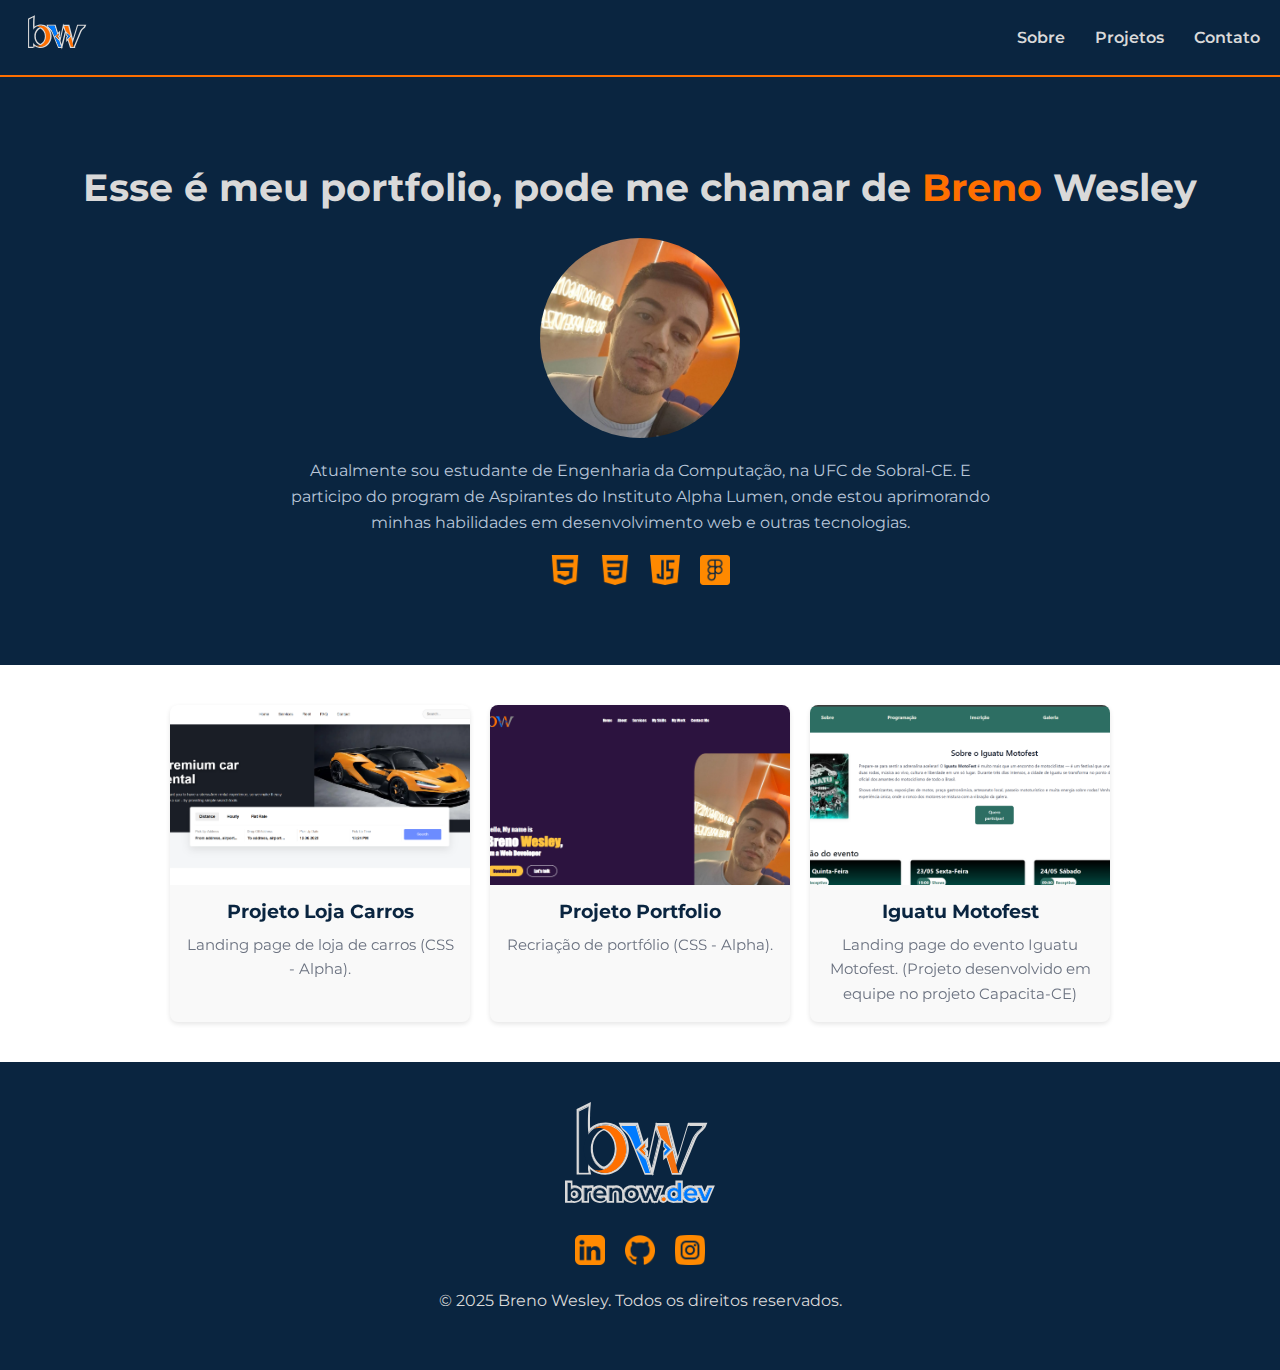
<file: index.html>
<!DOCTYPE html>
<html lang="pt-br">
<head>
    <meta charset="UTF-8">
    <meta name="viewport" content="width=device-width, initial-scale=1.0">
    <title>Portfolio Breno Wesley</title>
    <link rel="stylesheet" href="style.css">
    <link href="https://fonts.googleapis.com/css2?family=Montserrat:wght@400;700&display=swap" rel="stylesheet">
</head>
<body>
    <header>
        <div class="logo">
            <img src="imgs/logo.svg" alt="Logo">
        </div>
        <nav>
            <ul>
                <li><a href="#sobre">Sobre</a></li>
                <li><a href="#projetos">Projetos</a></li>
                <li><a href="#contato">Contato</a></li>
            </ul>
        </nav>
    </header>
    <section id=sobre class="hero">
        <h1>Esse é meu portfolio, pode me chamar de <span>Breno</span> Wesley</h1>
        <div>
        <div class="perfil"><img src="imgs/foto_perfil.jpg" alt="foto-perfil"></div>
        <p id="sobre">
            Atualmente sou estudante de Engenharia da Computação, na UFC de Sobral-CE. E participo do program de Aspirantes do Instituto Alpha Lumen, onde estou aprimorando minhas habilidades em desenvolvimento web e outras tecnologias.
        </p>
        <div class="logos-tecnologias">
            <img src="imgs/html.png" alt="HTML5">
            <img src="imgs/css-3.png" alt="CSS3"> 
            <img src="imgs/script-java.png" alt="JavaScript">
            <img src="imgs/figma.png" alt="Figma">
        </div>
        </div>
    </section>
    <section id="projetos" class="projects">
        <div class="cards">
            <div class="card-content">
                <a href="projects/Quest10/projeto_loja_car.html" target="_blank" rel="noopener noreferrer">
                    <div class="card-image"><img src="imgs/projeto_loja_car.png" alt="Projeto Loja Car"></div>
                    <h3>Projeto Loja Carros</h3>
                    <p>Landing page de loja de carros (CSS - Alpha).</p>
                </a>
            </div>
            <div class="card-content">
                <a href="projects/quest2/projeto_portfolio.html" target="_blank" rel="noopener noreferrer">
                    <div class="card-image"><img src="imgs/projeto_portfolio.png" alt="Projeto Portfolio"></div>
                    <h3>Projeto Portfolio</h3>
                    <p>Recriação de portfólio (CSS - Alpha).</p>
                </a>
            </div>
            <div class="card-content">
                <a href="projects/iguatu-motofest-landing-page/projeto_iguatu.html" target="_blank" rel="noopener noreferrer">
                    <div class="card-image"><img src="imgs/projeto_iguatu_motofest.png" alt="Iguatu Motofest"></div>
                    <h3>Iguatu Motofest</h3>
                    <p>Landing page do evento Iguatu Motofest. (Projeto desenvolvido em equipe no projeto Capacita-CE)</p>
                </a>
            </div>

        </div>
    </section>
    <footer>
        <div id="contato" class="footer-content">

            <div id="logo_footer"><img src="imgs/logo_name.svg" alt="Logo Footer"></div>
            <div class="logos_redes_sociais">
                <a href="https://www.linkedin.com/in/breno-wesley-8915191b1/" target="_blank"><img id="linkedin" src="imgs/linkedin.png" alt="LinkedIn"></a>
                <a href="https://github.com/breno-wesley" target="_blank"><img id="github" src="imgs/github.png" alt="GitHub"></a>
                <a href="https://www.instagram.com/brenow.dev/" target="_blank"><img id="instagram" src="imgs/instagram.png" alt="Instagram"></a>
            </div>
            <p>&copy; 2025 Breno Wesley. Todos os direitos reservados.</p>

        </div>
    </footer>
    <script src="script.js"></script>
</body>
</html>
</file>
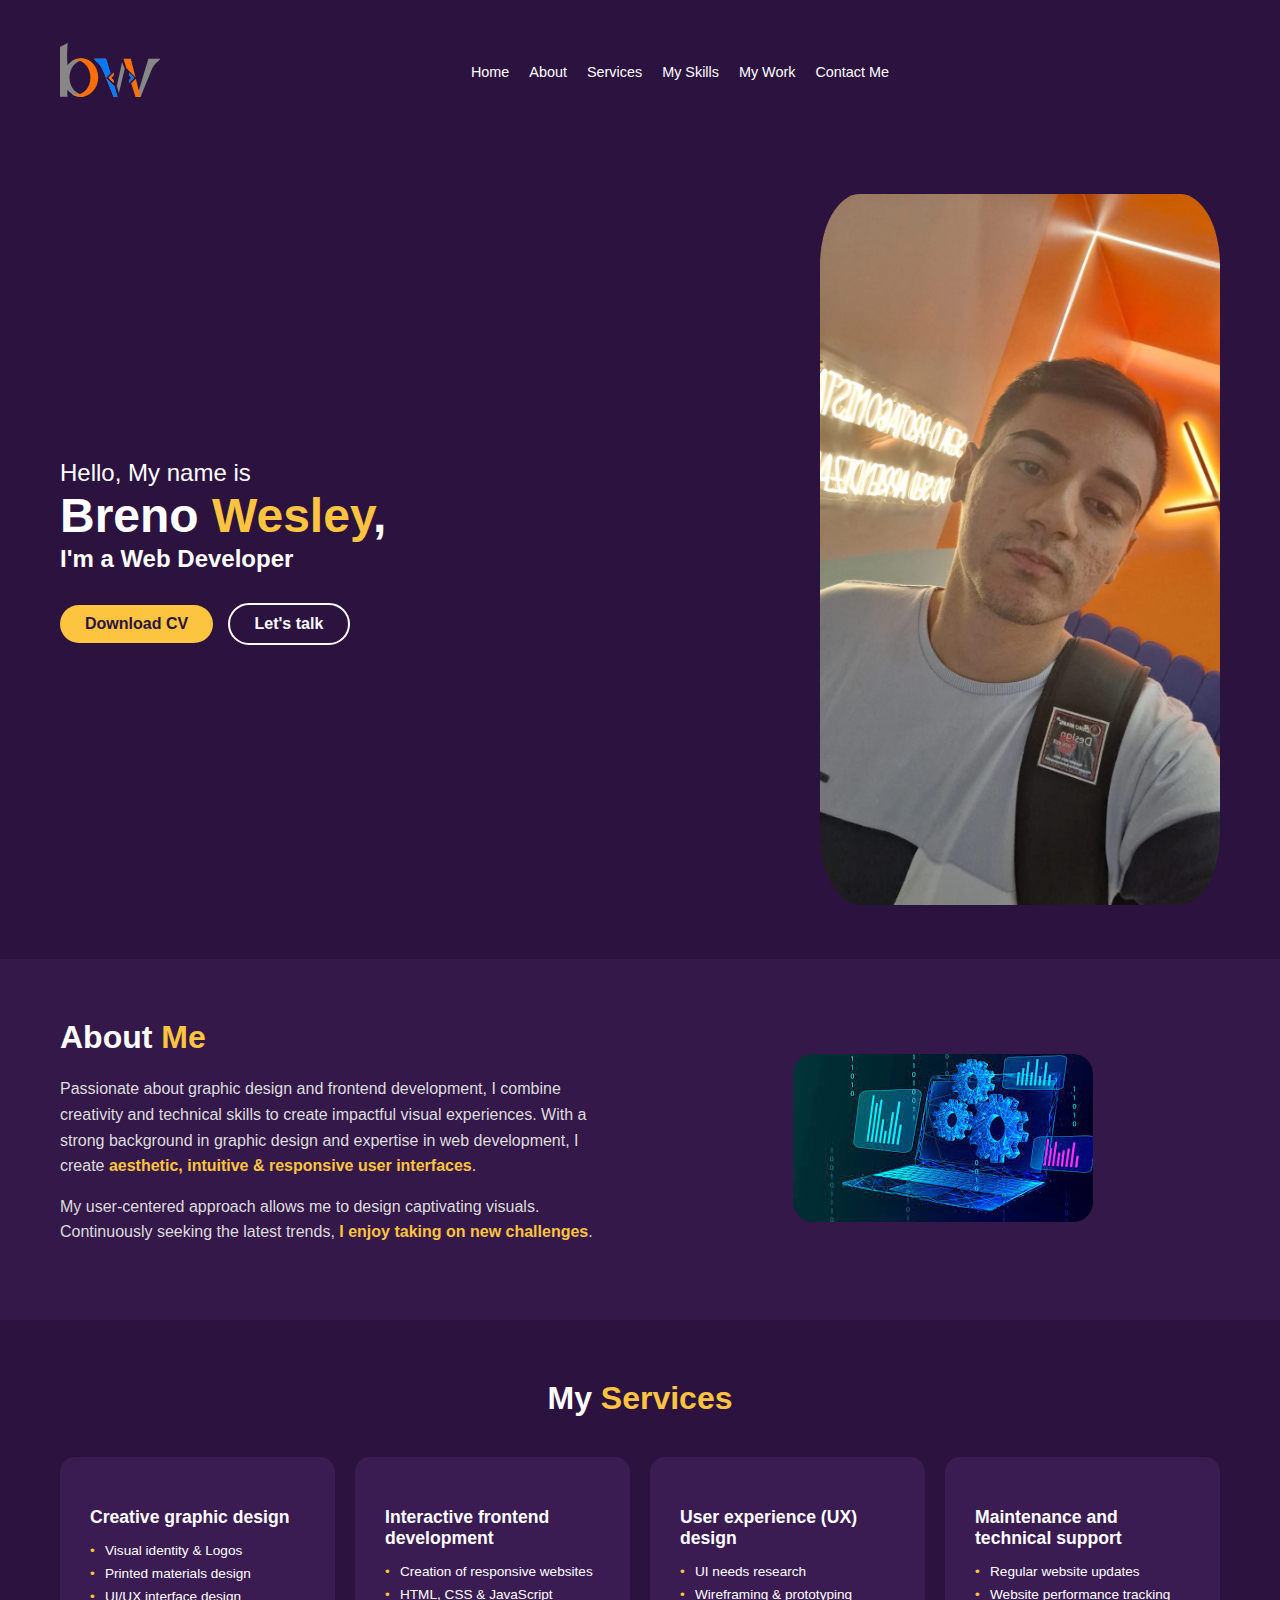
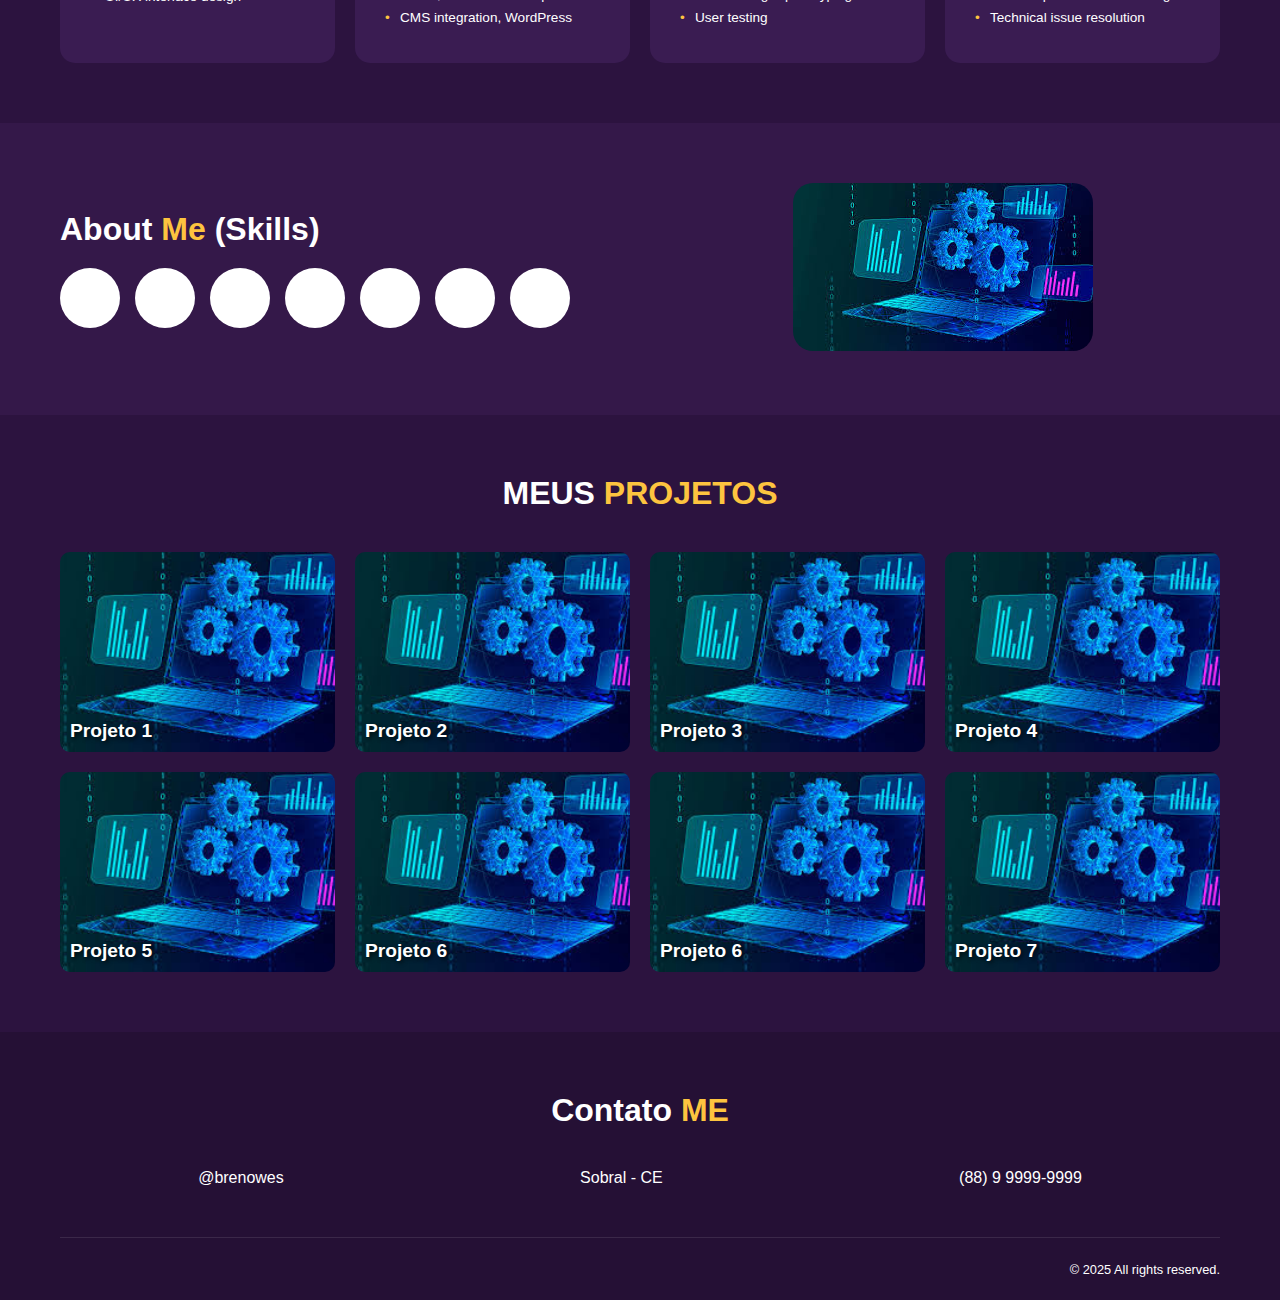
<file: projects/quest2/projeto_portfolio.html>
<!DOCTYPE html>
<html lang="pt-br">
<head>
    <meta charset="UTF-8">
    <meta name="viewport" content="width=device-width, initial-scale=1.0">
    <title>Portfólio - Recriação</title>
    
    <link rel="stylesheet" href="style.css">
</head>
<body>

    <header>
        <div class="container navbar">
            <div class="logo"><svg width="100" height="100" viewBox="0 0 2612 1408" fill="none" xmlns="http://www.w3.org/2000/svg">
<path d="M0 100.5L200 0C200 0 172.003 354 200 578.5C200 832.146 200 1011.5 200 1228C181.5 1282 187.758 1349.5 200 1400C200 1393.83 204.485 1418.5 200 1400H0V100.5Z" fill="#878787"/>
<path d="M528 402.5C614.58 402.5 695.155 432.534 762.51 484.169C719.502 463.735 672.599 452.5 623.5 452.5C415.565 452.5 247 653.972 247 902.5C247 1151.03 415.565 1352.5 623.5 1352.5C672.599 1352.5 719.502 1341.26 762.51 1320.83C695.155 1372.46 614.581 1402.5 528 1402.5C291.622 1402.5 100 1178.64 100 902.5C100 626.358 291.622 402.5 528 402.5Z" fill="#878787"/>
<path d="M563 398C799.378 398 999.046 626.358 999.046 902.5C999.046 1178.64 784.878 1407 548.5 1407C461.288 1407 381.513 1380.51 314.225 1334.66C347.647 1346.27 382.988 1352.5 419.546 1352.5C627.481 1352.5 796.046 1151.03 796.046 902.5C796.046 653.972 627.481 452.5 419.546 452.5C380.489 452.5 342.822 459.607 307.399 472.8C377.424 425.441 463.513 398 563 398Z" fill="#FF6F00"/>
<path d="M2612 407H2309.5L2008 1407H2105.5C2217.74 1130.2 2295.03 939.597 2386.92 713C2424.02 621.5 2472.26 551.388 2562.5 478.5C2601.5 447 2609.82 412.365 2612 407Z" fill="#878787"/>
<path d="M1417.64 1127.2L1502 1407H1404.5L1204.69 914.247L1417.64 1127.2Z" fill="#878787"/>
<path d="M1417.64 1127.2L1502 1407H1404.5L1204.69 914.247L1417.64 1127.2Z" fill="#007BFF"/>
<path d="M1316.34 791.217L1201.41 906.151C1175.72 842.809 1150.03 779.452 1123.08 713C1085.98 621.5 1037.74 551.388 947.5 478.5C908.5 447 900.176 412.365 898 407H1200.5L1316.34 791.217Z" fill="#878787"/>
<path d="M1316.34 791.217L1201.41 906.151C1175.72 842.809 1150.03 779.452 1123.08 713C1085.98 621.5 1037.74 551.388 947.5 478.5C908.5 447 900.176 412.365 898 407H1200.5L1316.34 791.217Z" fill="#007BFF"/>
<path d="M1399 848.137L1338 909.137L1399 970.137V1029L1394.08 1033.92L1267 906.848L1399 774.848V848.137Z" fill="#878787"/>
<path d="M1399 848.137L1338 909.137L1399 970.137V1029L1394.08 1033.92L1267 906.848L1399 774.848V848.137Z" fill="#FF6F00"/>
<path d="M1938.7 906.695L1806 1039.39V971.258L1868.27 908.984L1806 846.709V774L1938.7 906.695Z" fill="#878787"/>
<path d="M1938.7 906.695L1806 1039.39V971.258L1868.27 908.984L1806 846.709V774L1938.7 906.695Z" fill="#007BFF"/>
<path d="M2101 1407H1973.75L1860.6 1050.08L1980.39 930.289L2101 1407Z" fill="#FF6F00"/>
<path d="M1970.46 891.049L1738 660L1738.13 663.773L1658 411H1849L1970.46 891.049Z" fill="#FF6F00"/>
<path d="M1622 501L1689.5 673.5L1537.5 1302.5L1485 1121L1622 501Z" fill="#878787"/>
</svg>
</div>
            <nav>
                <ul class="nav-links">
                    <li><a href="#home">Home</a></li>
                    <li><a href="#about">About</a></li>
                    <li><a href="#services">Services</a></li>
                    <li><a href="#skills">My Skills</a></li>
                    <li><a href="#work">My Work</a></li>
                    <li><a href="#contact">Contact Me</a></li>
                </ul>
            </nav>
            <div class="languages">
                <i class="fa-solid fa-flag-usa"></i>
                <i class="fa-solid fa-flag"></i> </div>
            <div class="menu-toggle"><i class="fa-solid fa-bars"></i></div>
        </div>
    </header>

    <section id="home" class="hero">
        <div class="container hero-content">
            <div class="hero-text">
                <h3>Hello, My name is</h3>
                <h1>Breno <span>Wesley</span>,</h1>
                <h2>I'm a Web Developer </h2>
                
                <div class="buttons">
                    <a href="#" class="btn btn-primary">Download CV</a>
                    <a href="#" class="btn btn-outline">Let's talk <i class="fa-solid fa-paper-plane"></i></a>
                </div>
            </div>
            <div class="hero-img">
                <img src="perfil.jpg" alt="Avatar 3D">
            </div>
        </div>
    </section>

    <section id="about" class="about">
        <div class="container about-content">
            <div class="about-text-area">
                <h2 class="section-title">About <span>Me</span></h2>
                <p>
                    Passionate about graphic design and frontend development, I combine creativity and technical skills to create impactful visual experiences. With a strong background in graphic design and expertise in web development, I create <span class="highlight">aesthetic, intuitive & responsive user interfaces</span>.
                </p>
                <p>
                    My user-centered approach allows me to design captivating visuals. Continuously seeking the latest trends, <span class="highlight">I enjoy taking on new challenges</span>.
                </p>
            </div>
            <div class="about-visual">
                <img src="images.jpeg" alt="Abstract Shapes">
            </div>
        </div>
    </section>

    <section id="services" class="services">
        <div class="container">
            <h2 class="section-title center">My <span>Services</span></h2>
            
            <div class="services-grid">
                <div class="card">
                    <div class="icon"><i class="fa-solid fa-pen-nib"></i></div>
                    <h3>Creative graphic design</h3>
                    <ul>
                        <li>Visual identity & Logos</li>
                        <li>Printed materials design</li>
                        <li>UI/UX interface design</li>
                    </ul>
                </div>
                <div class="card">
                    <div class="icon"><i class="fa-solid fa-code"></i></div>
                    <h3>Interactive frontend development</h3>
                    <ul>
                        <li>Creation of responsive websites</li>
                        <li>HTML, CSS & JavaScript</li>
                        <li>CMS integration, WordPress</li>
                    </ul>
                </div>
                <div class="card">
                    <div class="icon"><i class="fa-solid fa-puzzle-piece"></i></div>
                    <h3>User experience (UX) design</h3>
                    <ul>
                        <li>UI needs research</li>
                        <li>Wireframing & prototyping</li>
                        <li>User testing</li>
                    </ul>
                </div>
                <div class="card">
                    <div class="icon"><i class="fa-solid fa-screwdriver-wrench"></i></div>
                    <h3>Maintenance and technical support</h3>
                    <ul>
                        <li>Regular website updates</li>
                        <li>Website performance tracking</li>
                        <li>Technical issue resolution</li>
                    </ul>
                </div>
            </div>
        </div>
    </section>

    <section id="skills" class="skills">
        <div class="container skills-content">
            <div class="skills-visual">
                <img src="images.jpeg" alt="Abstract Shapes">
            </div>
            <div class="skills-list-area">
                <h2 class="section-title">About <span>Me</span> (Skills)</h2>
                <div class="skills-icons">
                    <div class="skill-item"><i class="fa-brands fa-figma"></i></div>
                    <div class="skill-item"><i class="fa-brands fa-html5"></i></div>
                    <div class="skill-item"><i class="fa-brands fa-css3-alt"></i></div>
                    <div class="skill-item"><i class="fa-brands fa-js"></i></div>
                    <div class="skill-item"><i class="fa-brands fa-wordpress"></i></div>
                    <div class="skill-item"><i class="fa-brands fa-react"></i></div>
                    <div class="skill-item"><i class="fa-brands fa-adobe"></i></div>
                </div>
            </div>
        </div>
    </section>

    <section id="work" class="work">
        <div class="container">
            <h2 class="section-title center">MEUS <span>PROJETOS</span></h2>
            <div class="work-grid">
                <div class="work-item"><img src="images.jpeg"><span>Projeto 1</span></div>
                <div class="work-item"><img src="images.jpeg"><span>Projeto 2</span></div>
                <div class="work-item"><img src="images.jpeg"><span>Projeto 3</span></div>
                <div class="work-item"><img src="images.jpeg"><span>Projeto 4</span></div>
                <div class="work-item"><img src="images.jpeg"><span>Projeto 5</span></div>
                <div class="work-item"><img src="images.jpeg"><span>Projeto 6</span></div>
                <div class="work-item"><img src="images.jpeg"><span>Projeto 6</span></div>
                <div class="work-item"><img src="images.jpeg"><span>Projeto 7</span></div>
            </div>
        </div>
    </section>

    <footer id="contact">
        <div class="container">
            <h2 class="section-title center">Contato <span>ME</span></h2>
            
            <div class="contact-info">
                <div class="contact-item">
                    <i class="fa-regular fa-envelope"></i>
                    <p>@brenowes</p>
                </div>
                <div class="contact-item">
                    <i class="fa-solid fa-location-dot"></i>
                    <p>Sobral - CE</p>
                </div>
                <div class="contact-item">
                    <i class="fa-solid fa-mobile-screen"></i>
                    <p>(88) 9 9999-9999</p>
                </div>
            </div>

            <div class="footer-bottom">
                <div class="socials">
                    <i class="fa-brands fa-behance"></i>
                    <i class="fa-brands fa-linkedin-in"></i>
                    <i class="fa-brands fa-facebook-f"></i>
                    <i class="fa-brands fa-instagram"></i>
                    <i class="fa-brands fa-youtube"></i>
                </div>
                <p class="copyright">© 2025 All rights reserved.</p>
            </div>
        </div>
    </footer>

</body>
</html>
</file>
<file: style.css>
:root {
    --color-dark-blue: #0A2540; /* Um roxo moderno */
    --color-orange: #FF6F00;
    --color-light-gray: #D9D9D9;
    --text-color: #0A2540;
    --bg-color: #ffffff;
    --muted: #6B7280;
    --max-width: 1100px;
    --max-width-large: 1800px;
}

html {
    scroll-behavior: smooth;
}
body{
    font-family: 'Montserrat', sans-serif;
    color: var(--text-color);
    background: var(--bg-color);
    margin: 0;
    line-height: 1.6;
}
header{
    background-color: var(--color-dark-blue);
    color: var(--color-light-gray);
    padding: 12px 20px;
    position: sticky;
    top: 0;
    z-index: 1000;
    transition: transform 0.3s ease;
    display: flex;
    justify-content: space-between;
    align-items: center;
    border-bottom: 2px solid var(--color-orange);
}

header.hidden {
    transform: translateY(-100%);
}
ul{
    list-style: none;
}
a{
    text-decoration: none;
    color: inherit;
}
.hero{
    text-align: center;
    padding: 80px 20px;
    background-color: var(--color-dark-blue);
    color: var(--color-light-gray);
}
.hero span{
    color: var(--color-orange);
}
.perfil{
    width: 200px;
    height: 200px;
    overflow: hidden;
    border-radius: 50%;
    margin: 20px auto;
}
.perfil img{
    width: 100%;
    height: 100%;
    object-fit: cover;
    display: block;
}
nav{
    display: flex;
    align-items: center;
}

/* Header inner container */
.header-container{
    max-width: var(--max-width);
    margin: 0 auto;
    padding: 0 20px;
    display: flex;
    justify-content: space-between;
    align-items: center;
}

.logo img {
    width: 70px;
    height: auto;
}

nav ul{ 
    display: flex; 
    gap: 30px; 
    margin: 0; 
    padding: 0; 
}
nav ul li{ list-style: none; }
nav a{ 
    color: var(--color-light-gray); 
    font-weight: 600;
    transition: color 0.3s ease;
}
nav a:hover {
    color: var(--color-orange);
}

.hero h1{ font-size:2.4rem; margin:0 0 10px; }
.hero p{ color:#B9C7D9; max-width:700px; margin:0 auto 20px; }
/*.cta{ background:var(--color-orange); color:#fff; padding:10px 18px; border-radius:8px; font-weight:700; display:inline-block; }*/
.cards{
    display: flex;
    flex-wrap: wrap;
    gap: 20px;
    justify-content: center;
    padding: 40px 20px;
    max-width: var(--max-width);
    margin: 0 auto;
}
.card-content{
    background: #F9F9F9;
    border-radius: 8px;
    box-shadow: 0 2px 5px rgba(0,0,0,0.1);
    overflow: hidden;
    width: 300px;
    text-align: center;
}
.card-content a{ display:block; color:inherit; text-decoration:none; }
.card-image{ width:100%; height:180px; overflow:hidden; }
.card-image img, .card-content img{ width:100%; height:100%; object-fit:cover; display:block; }
.card-content h3{ margin:12px 0 6px; }
.card-content p{ color:var(--muted); font-size:0.95rem; margin:0 12px 16px; }

@media (max-width: 600px){
    .card-content{ width:100%; }
    .card-image{ height:160px; }
}

/* Card hover / touch animations */
.card-content{
    transition: transform 0.35s cubic-bezier(.22,.9,.31,1), box-shadow 0.35s ease;
    will-change: transform;
}
.card-content .card-image img{
    transition: transform 0.5s cubic-bezier(.22,.9,.31,1);
}
.card-content:hover,
.card-content.is-active{
    transform: translateY(-12px) scale(1.02);
    box-shadow: 0 18px 40px rgba(10,37,64,0.12);
}
.card-content:hover .card-image img,
.card-content.is-active .card-image img{
    transform: scale(1.06);
}

/* Respect reduced motion preference */
@media (prefers-reduced-motion: reduce){
    .card-content, .card-content .card-image img{
        transition: none;
        transform: none !important;
        box-shadow: none !important;
    }
}
.footer-content{
    background-color: var(--color-dark-blue);
    color: var(--color-light-gray);
    padding: 40px 20px;
    text-align: center;
}
.logos_redes_sociais{
    display: flex;
    justify-content: center;
    gap: 20px;
    margin-top: 20px;
}
#logo_footer img{
    width: 150px;
}
.logos_redes_sociais img{
    width: 30px;
    height: 30px;
    filter: invert(48%) sepia(91%) saturate(1215%) hue-rotate(2deg) brightness(104%);
    transition: filter 0.3s ease;
}

.logos_redes_sociais a:hover img{
    filter: invert(48%) sepia(91%) saturate(1215%) hue-rotate(2deg) brightness(125%);
}
.logos-tecnologias{
    display: flex;
    justify-content: center;
    gap: 20px;
    margin-top: 20px;
}
.logos-tecnologias img{
    width: 30px;
    height: 30px;
    filter: invert(48%) sepia(91%) saturate(1215%) hue-rotate(2deg) brightness(104%);
    transition: filter 0.3s ease;
}
.logos-tecnologias img:hover{
    filter: invert(48%) sepia(91%) saturate(1215%) hue-rotate(2deg) brightness(125%);
}

@media (max-width: 768px){
    .header-container{ flex-direction: column; gap:12px; }
    nav ul{ flex-wrap:wrap; justify-content:center; gap:12px; }
    .hero h1{ font-size:1.8rem; }
}

/* Large / 4K screens tweaks */
@media (min-width: 2560px) {
    :root { --max-width: 1600px; }
    body { font-size: 18px; }
    .header-container{ max-width: var(--max-width); padding: 0 40px; }
    .logo img { width: 80px; }
    nav ul { gap: 40px; }
    .hero { padding: 140px 40px; }
    .hero h1 { font-size: 3.2rem; }
    .cards{ max-width: var(--max-width); gap: 32px; }
    .card-content{ width: 360px; }
    .card-image{ height: 240px; }
}

@media (min-width: 3840px) {
    :root { --max-width: var(--max-width-large); }
    body { font-size: 20px; }
    .header-container{ max-width: var(--max-width); padding: 0 80px; }
    .logo img { width: 100px; }
    nav ul { gap: 60px; }
    .hero { padding: 200px 80px; }
    .hero h1 { font-size: 4.5rem; }
    .cards{ max-width: var(--max-width); gap: 48px; }
    .card-content{ width: 420px; }
    .card-image{ height: 320px; }
}
</file>
<file: projects/quest2/style.css>
/* Definição de Variáveis de Cores */
:root {
    --primary-color: #FDC43F; 
    --bg-dark: #2C133F;       
    --bg-card: #3A1C52;       
    --text-white: #FFFFFF;
    --text-color: #ffffff;
    --accent-purple: #4A2B69;
}

* {
    margin: 0;
    padding: 0;
    box-sizing: border-box;
    font-family: Impact, sans-serif;
}

body {
    background-color: var(--bg-dark);
    color: var(--text-color);
    overflow-x: hidden;
}

/* Utilitários */
.container {
    max-width: 1200px;
    margin: 0 auto;
    padding: 0 20px;
}

a { text-decoration: none; color: inherit; }
ul { list-style: none; }

span { color: var(--primary-color); }
.highlight { color: var(--primary-color); font-weight: bold; }

.section-title {
    font-size: 2rem;
    margin-bottom: 20px;
}
.section-title.center { text-align: center; margin-bottom: 40px; }

.btn {
    padding: 10px 25px;
    border-radius: 30px;
    font-weight: 600;
    display: inline-block;
    cursor: pointer;
    transition: 0.3s;
}

.btn-primary {
    background-color: var(--primary-color);
    color: var(--bg-dark);
}

.btn-outline {
    border: 2px solid var(--text-white); 
    color: var(--text-white);
    margin-left: 10px;
    background: transparent;
}

.btn:hover { opacity: 0.8; }


header {
    padding: 20px 0;
}

.navbar {
    display: flex;
    justify-content: space-between;
    align-items: center;
}

.logo {
    stroke: #fff;

}

.nav-links {
    display: flex;
    gap: 20px;
}

.nav-links a {
    font-size: 0.9rem;
    color: var(--text-gray);
    transition: color 0.3s;
}
.nav-links a:hover { color: var(--primary-color); }

.languages i { margin-left: 10px; cursor: pointer; }
.menu-toggle { display: none; font-size: 1.5rem; cursor: pointer;}


.hero { padding: 50px 0; }
.hero-content {
    display: flex;
    align-items: center;
    justify-content: space-between;
}

.hero-text h3 { font-size: 1.5rem; font-weight: 400; }
.hero-text h1 { font-size: 3rem; line-height: 1.2; }
.hero-text h2 { font-size: 1.5rem; margin-bottom: 30px; font-weight: 600; }

.hero-img img {
    max-width: 400px;
    border-radius: 10%; 
}

.about { padding: 60px 0; background-color: #341849;  }
.about-content {
    display: flex;
    align-items: center;
    gap: 50px;
}
.about-text-area { flex: 1; }
.about-text-area p { margin-bottom: 15px; color: #ddd; line-height: 1.6; }
.about-visual { flex: 1; text-align: center; }
.about-visual img { max-width: 80%; border-radius: 20px; }


.services { padding: 60px 0; }
.services-grid {
    display: flex;
    justify-content: space-between;
    gap: 20px;
    flex-wrap: wrap;
}

.card {
    background-color: var(--bg-card);
    flex: 1;
    min-width: 250px;
    padding: 30px;
    border-radius: 15px;
    transition: transform 0.3s;
}
.card:hover { transform: translateY(-5px); }

.card .icon {
    font-size: 2.5rem;
    color: var(--primary-color);
    margin-bottom: 20px;
}

.card h3 { margin-bottom: 15px; font-size: 1.1rem; }
.card ul li {
    font-size: 0.85rem;
    color: var(--text-gray);
    margin-bottom: 8px;
    position: relative;
    padding-left: 15px;
}
.card ul li::before {
    content: "•";
    color: var(--primary-color);
    position: absolute;
    left: 0;
}


.skills { padding: 60px 0; background-color: #341849; }
.skills-content {
    display: flex;
    align-items: center;
    flex-direction: row-reverse; 
    gap: 50px;
}

.skills-visual { flex: 1; text-align: center; }
.skills-visual img { max-width: 80%; border-radius: 20px; }
.skills-list-area { flex: 1; }

.skills-icons {
    display: flex;
    flex-wrap: wrap;
    gap: 15px;
}

.skill-item {
    width: 60px;
    height: 60px;
    background: #fff;
    border-radius: 50%;
    display: flex;
    align-items: center;
    justify-content: center;
    font-size: 1.8rem;
    color: var(--bg-dark);
}


.work { padding: 60px 0; }
.work-grid {
    display: grid;
    grid-template-columns: repeat(auto-fit, minmax(250px, 1fr));
    gap: 20px;
}

.work-item {
    position: relative;
    height: 200px;
    border-radius: 10px;
    overflow: hidden;
}

.work-item img {
    width: 100%;
    height: 100%;
    object-fit: cover;
    transition: transform 0.3s;
}

.work-item:hover img { transform: scale(1.1); }

.work-item span {
    position: absolute;
    bottom: 10px;
    left: 10px;
    color: white;
    font-weight: bold;
    text-shadow: 2px 2px 4px rgba(0,0,0,0.7);
    font-size: 1.2rem;
}


footer { padding: 60px 0 20px; background-color: #251035; }

.contact-info {
    display: flex;
    justify-content: space-around;
    margin-bottom: 50px;
    flex-wrap: wrap;
    gap: 20px;
}

.contact-item { text-align: center; }
.contact-item i {
    font-size: 1.5rem;
    color: var(--primary-color);
    margin-bottom: 10px;
}

.footer-bottom {
    display: flex;
    justify-content: space-between;
    align-items: center;
    border-top: 1px solid rgba(255,255,255,0.1);
    padding-top: 20px;
}

.socials i {
    margin-right: 15px;
    font-size: 1.2rem;
    cursor: pointer;
    transition: 0.3s;
}
.socials i:hover { color: var(--primary-color); }
.copyright { font-size: 0.8rem; color: var(--text-gray); }


@media (max-width: 768px) {
    
    .nav-links { display: none; } 
    .menu-toggle { display: block; }
    
    
    .hero-content { flex-direction: column-reverse; text-align: center; }
    .hero-img img { max-width: 250px; margin-bottom: 20px; max-height: 300px;}
    .hero-text h1 { font-size: 2.2rem; }
    
    
    .about-content, .skills-content { flex-direction: column; text-align: center; }
    .skills-content { flex-direction: column; } 
    .skills-icons { justify-content: center; }
    
    
    .footer-bottom { flex-direction: column; gap: 15px; }
    .contact-info { flex-direction: column; }
}
</file>
